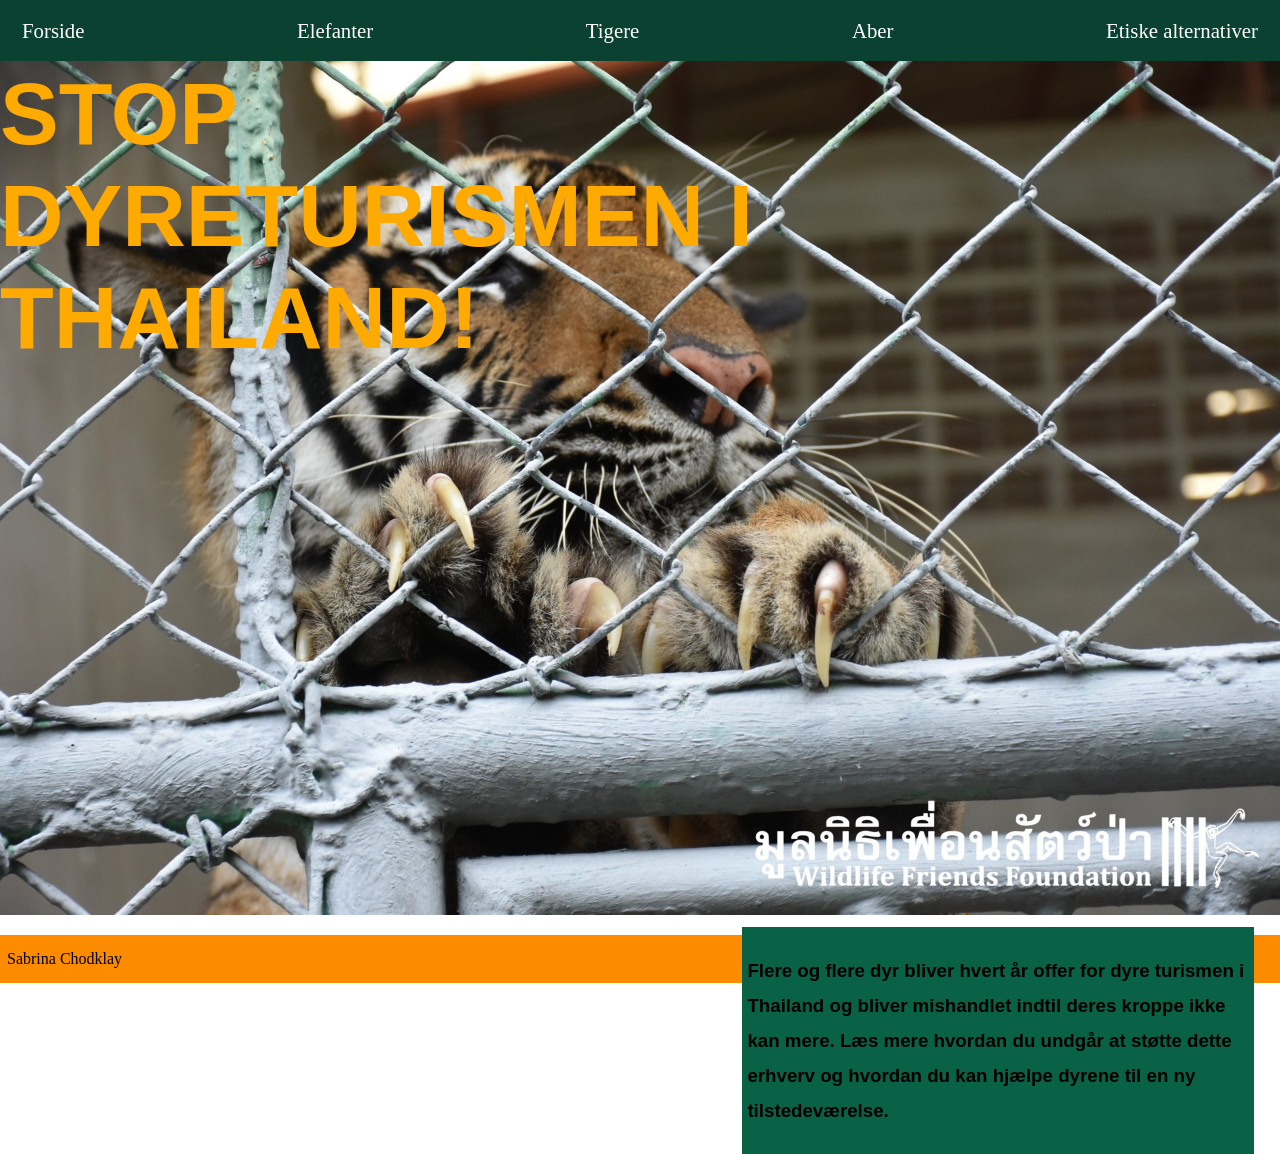
<file: index.html>
<!doctype html>
<html lang="da">
  <head>
    <meta charset="UTF-8" />
    <meta name="viewport" content="width=device-width, initial-scale=1.0" />
    <title>Emnesite</title>
    <link rel="stylesheet" href="style.css" />
    <link rel="stylesheet" href="layout.css" />
  </head>
  <body>
    <header class="header-forside">
      <nav>
        <li><a href="indedx.html">Forside</a></li>
        <li><a href="elefanter.html">Elefanter</a></li>
        <li><a href="tiger.html">Tigere</a></li>
        <li><a href="aber.html">Aber</a></li>
        <li><a href="alternativer.html">Etiske alternativer</a></li>
      </nav>
    </header>
    <main>
      <img class="buret" src="Tigerburet.jpg" alt="En tiger som lever i et lille bur" />
      <h1 class="forside-h1">STOP DYRETURISMEN I THAILAND!</h1>
      <div class="div-forside">
        <p>Flere og flere dyr bliver hvert år offer for dyre turismen i Thailand og bliver mishandlet indtil deres kroppe ikke kan mere. Læs mere hvordan du undgår at støtte dette erhverv og hvordan du kan hjælpe dyrene til en ny tilstedeværelse.</p>
      </div>
    </main>
    <footer class="footer-forside">Sabrina Chodklay</footer>
  </body>
</html>
</file>
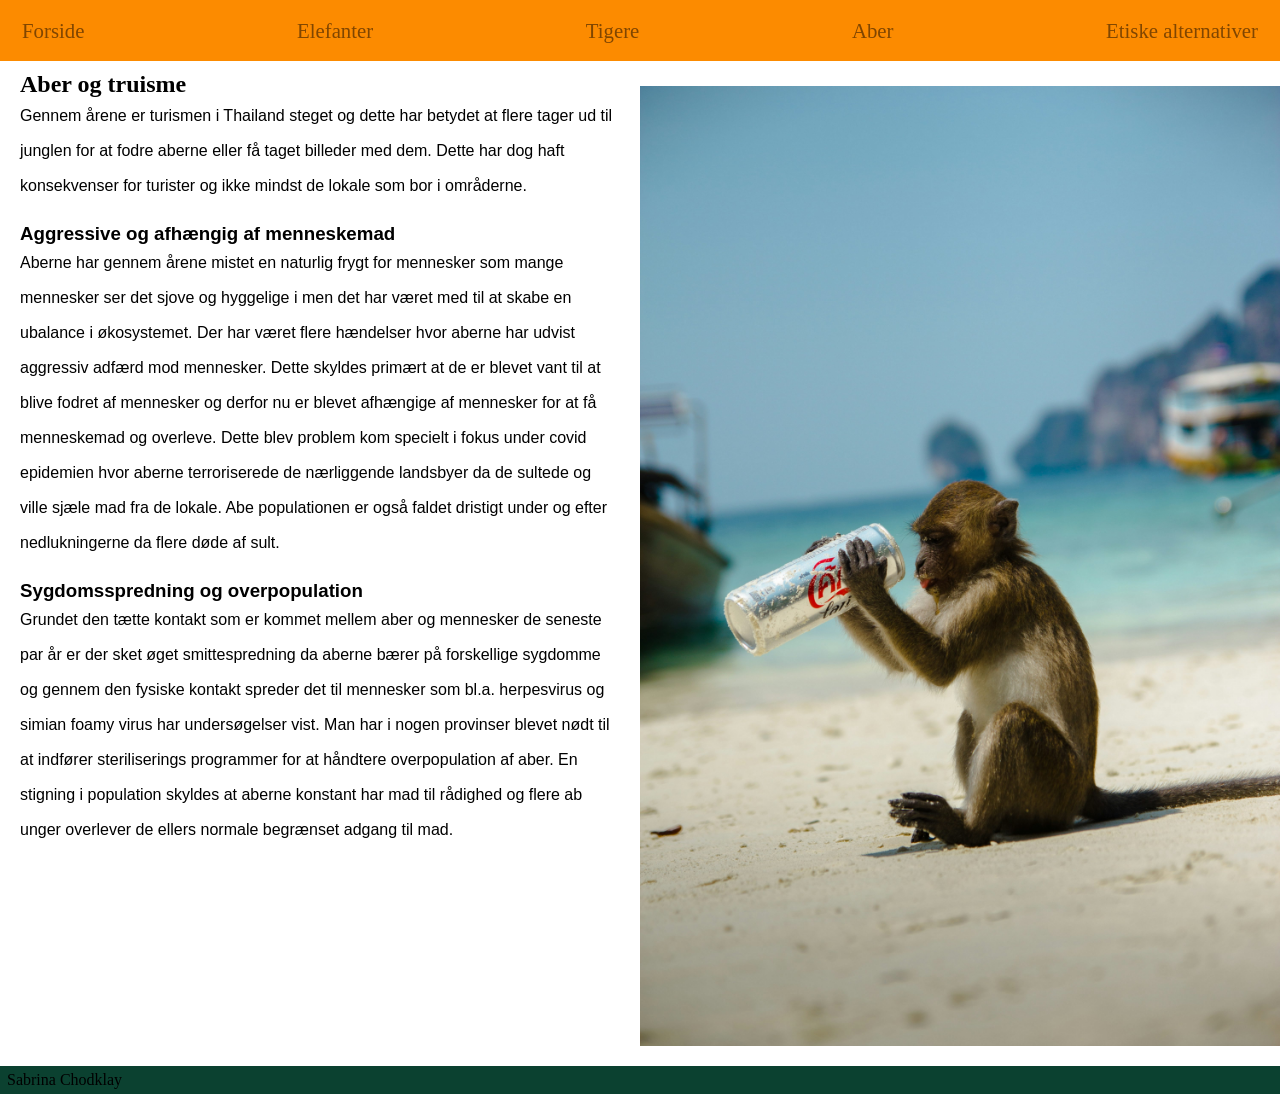
<file: aber.html>
<!doctype html>
<html lang="da">
  <head>
    <meta charset="UTF-8" />
    <meta name="viewport" content="width=device-width, initial-scale=1.0" />
    <title>Emnesite</title>
    <link rel="stylesheet" href="style.css" />
    <link rel="stylesheet" href="layout.css" />
  </head>
  <body>
    <header>
      <nav>
        <li><a href="forside.html">Forside</a></li>
        <li><a href="elefanter.html">Elefanter</a></li>
        <li><a href="tiger.html">Tigere</a></li>
        <li><a href="aber.html">Aber</a></li>
        <li><a href="alternativer.html">Etiske alternativer</a></li>
      </nav>
    </header>
    <main class="grid_1-1">
      <section>
        <div>
          <h1>Aber og truisme</h1>
          <p>
            Gennem årene er turismen i Thailand steget og dette har betydet at flere tager ud til junglen for at fodre aberne eller få taget billeder med dem. Dette har dog haft konsekvenser for turister og ikke mindst de lokale som bor i områderne.
          </p>
        </div>
        <div>
          <h3>Aggressive og afhængig af menneskemad</h3>
          <p>
            Aberne har gennem årene mistet en naturlig frygt for mennesker som mange mennesker ser det sjove og hyggelige i men det har været med til at skabe en ubalance i økosystemet. Der har været flere hændelser hvor aberne har udvist aggressiv
            adfærd mod mennesker. Dette skyldes primært at de er blevet vant til at blive fodret af mennesker og derfor nu er blevet afhængige af mennesker for at få menneskemad og overleve. Dette blev problem kom specielt i fokus under covid
            epidemien hvor aberne terroriserede de nærliggende landsbyer da de sultede og ville sjæle mad fra de lokale. Abe populationen er også faldet dristigt under og efter nedlukningerne da flere døde af sult.
          </p>
        </div>
        <div>
          <h3>Sygdomsspredning og overpopulation</h3>
          <p>
            Grundet den tætte kontakt som er kommet mellem aber og mennesker de seneste par år er der sket øget smittespredning da aberne bærer på forskellige sygdomme og gennem den fysiske kontakt spreder det til mennesker som bl.a. herpesvirus og
            simian foamy virus har undersøgelser vist. Man har i nogen provinser blevet nødt til at indfører steriliserings programmer for at håndtere overpopulation af aber. En stigning i population skyldes at aberne konstant har mad til rådighed og
            flere ab unger overlever de ellers normale begrænset adgang til mad.
          </p>
        </div>
      </section>
      <img src="abecola.jpeg" alt="En abe som drikker fra en Coladåse" />
    </main>
    <footer>Sabrina Chodklay</footer>
  </body>
</html>
</file>
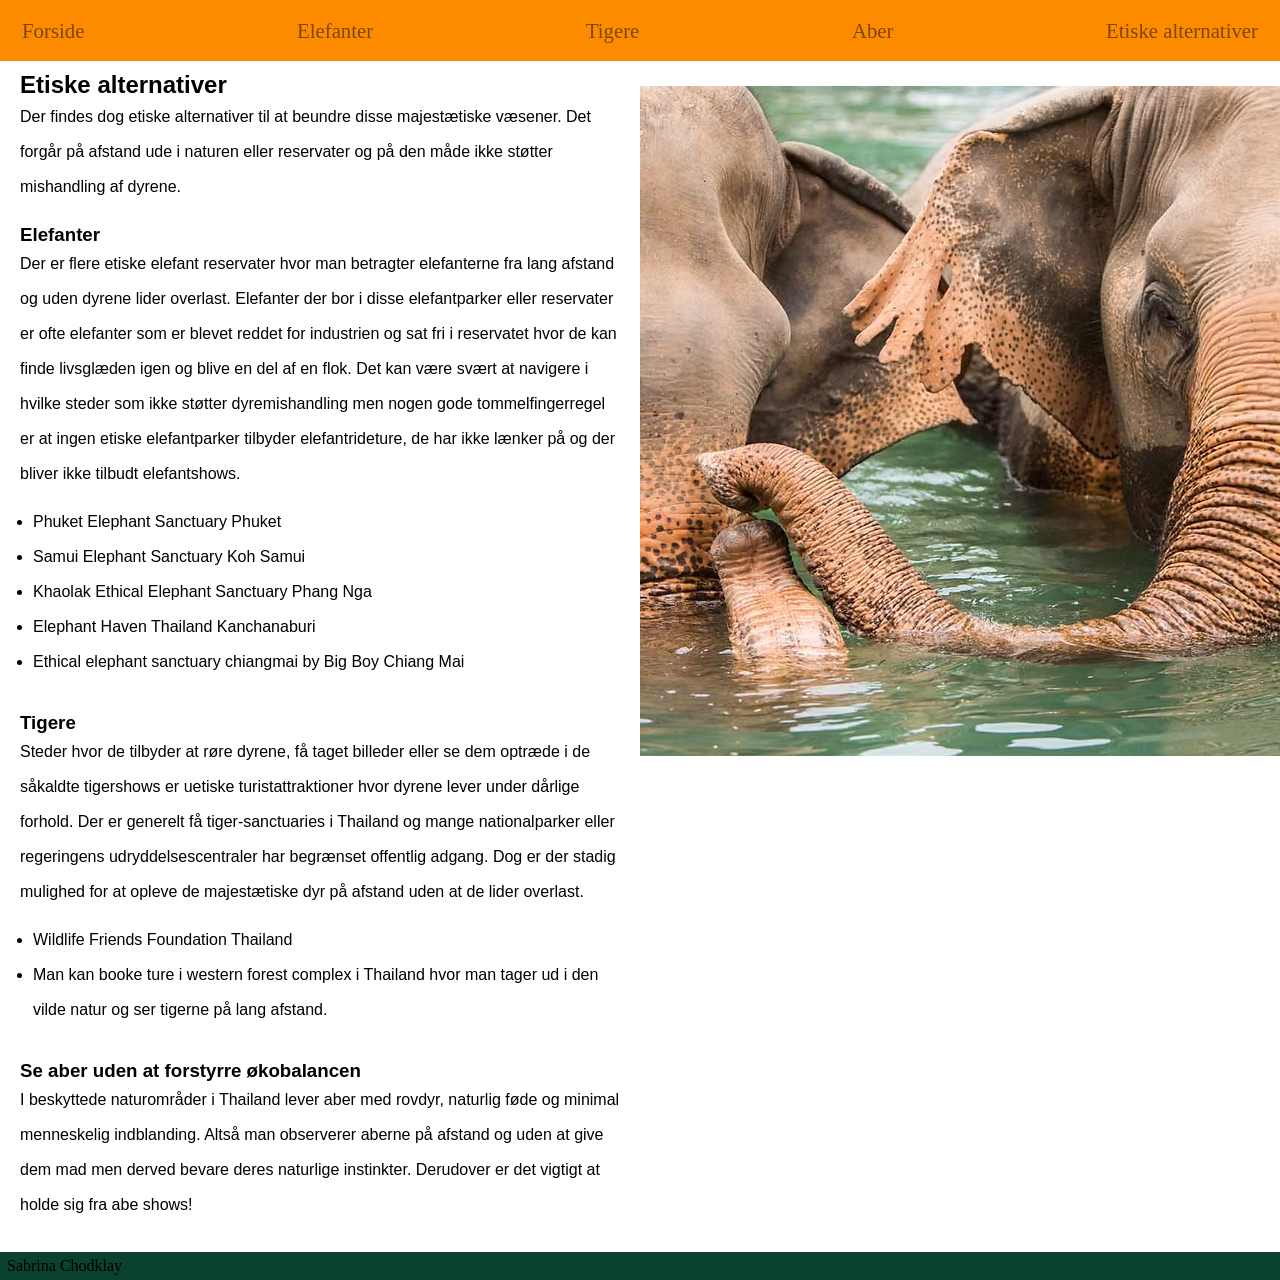
<file: alternativer.html>
<!doctype html>
<html lang="da">
  <head>
    <meta charset="UTF-8" />
    <meta name="viewport" content="width=device-width, initial-scale=1.0" />
    <title>Emnesite</title>
    <link rel="stylesheet" href="style.css" />
    <link rel="stylesheet" href="layout.css" />
  </head>
  <body>
    <header>
      <nav>
        <li><a href="forside.html">Forside</a></li>
        <li><a href="elefanter.html">Elefanter</a></li>
        <li><a href="tiger.html">Tigere</a></li>
        <li><a href="aber.html">Aber</a></li>
        <li><a href="alternativer.html">Etiske alternativer</a></li>
      </nav>
    </header>
    <main class="grid_1-1">
      <section>
        <div>
          <h2>Etiske alternativer</h2>
          <p>Der findes dog etiske alternativer til at beundre disse majestætiske væsener. Det forgår på afstand ude i naturen eller reservater og på den måde ikke støtter mishandling af dyrene.</p>
        </div>

        <!-- <img src="Elephantbadning.jpg" alt="Elefanter som bader og har det godt i vandet" /> -->

        <div>
          <h3>Elefanter</h3>
          <p>
            Der er flere etiske elefant reservater hvor man betragter elefanterne fra lang afstand og uden dyrene lider overlast. Elefanter der bor i disse elefantparker eller reservater er ofte elefanter som er blevet reddet for industrien og sat
            fri i reservatet hvor de kan finde livsglæden igen og blive en del af en flok. Det kan være svært at navigere i hvilke steder som ikke støtter dyremishandling men nogen gode tommelfingerregel er at ingen etiske elefantparker tilbyder
            elefantrideture, de har ikke lænker på og der bliver ikke tilbudt elefantshows.
          </p>
          <ul>
            <li>Phuket Elephant Sanctuary Phuket</li>
            <li>Samui Elephant Sanctuary Koh Samui</li>
            <li>Khaolak Ethical Elephant Sanctuary Phang Nga</li>
            <li>Elephant Haven Thailand Kanchanaburi</li>
            <li>Ethical elephant sanctuary chiangmai by Big Boy Chiang Mai</li>
          </ul>
        </div>

        <div>
          <h3>Tigere</h3>
          <p>
            Steder hvor de tilbyder at røre dyrene, få taget billeder eller se dem optræde i de såkaldte tigershows er uetiske turistattraktioner hvor dyrene lever under dårlige forhold. Der er generelt få tiger-sanctuaries i Thailand og mange
            nationalparker eller regeringens udryddelsescentraler har begrænset offentlig adgang. Dog er der stadig mulighed for at opleve de majestætiske dyr på afstand uden at de lider overlast.
          </p>
          <ul>
            <li>Wildlife Friends Foundation Thailand</li>
            <li>Man kan booke ture i western forest complex i Thailand hvor man tager ud i den vilde natur og ser tigerne på lang afstand.</li>
          </ul>
        </div>

        <div>
          <h3>Se aber uden at forstyrre økobalancen</h3>
          <p>
            I beskyttede naturområder i Thailand lever aber med rovdyr, naturlig føde og minimal menneskelig indblanding. Altså man observerer aberne på afstand og uden at give dem mad men derved bevare deres naturlige instinkter. Derudover er det
            vigtigt at holde sig fra abe shows!
          </p>
        </div>
      </section>
      <img src="Elephantbadning.jpg" alt="Elefanter som bader og har det godt i vandet" />
    </main>
    <footer>Sabrina Chodklay</footer>
  </body>
</html>
</file>
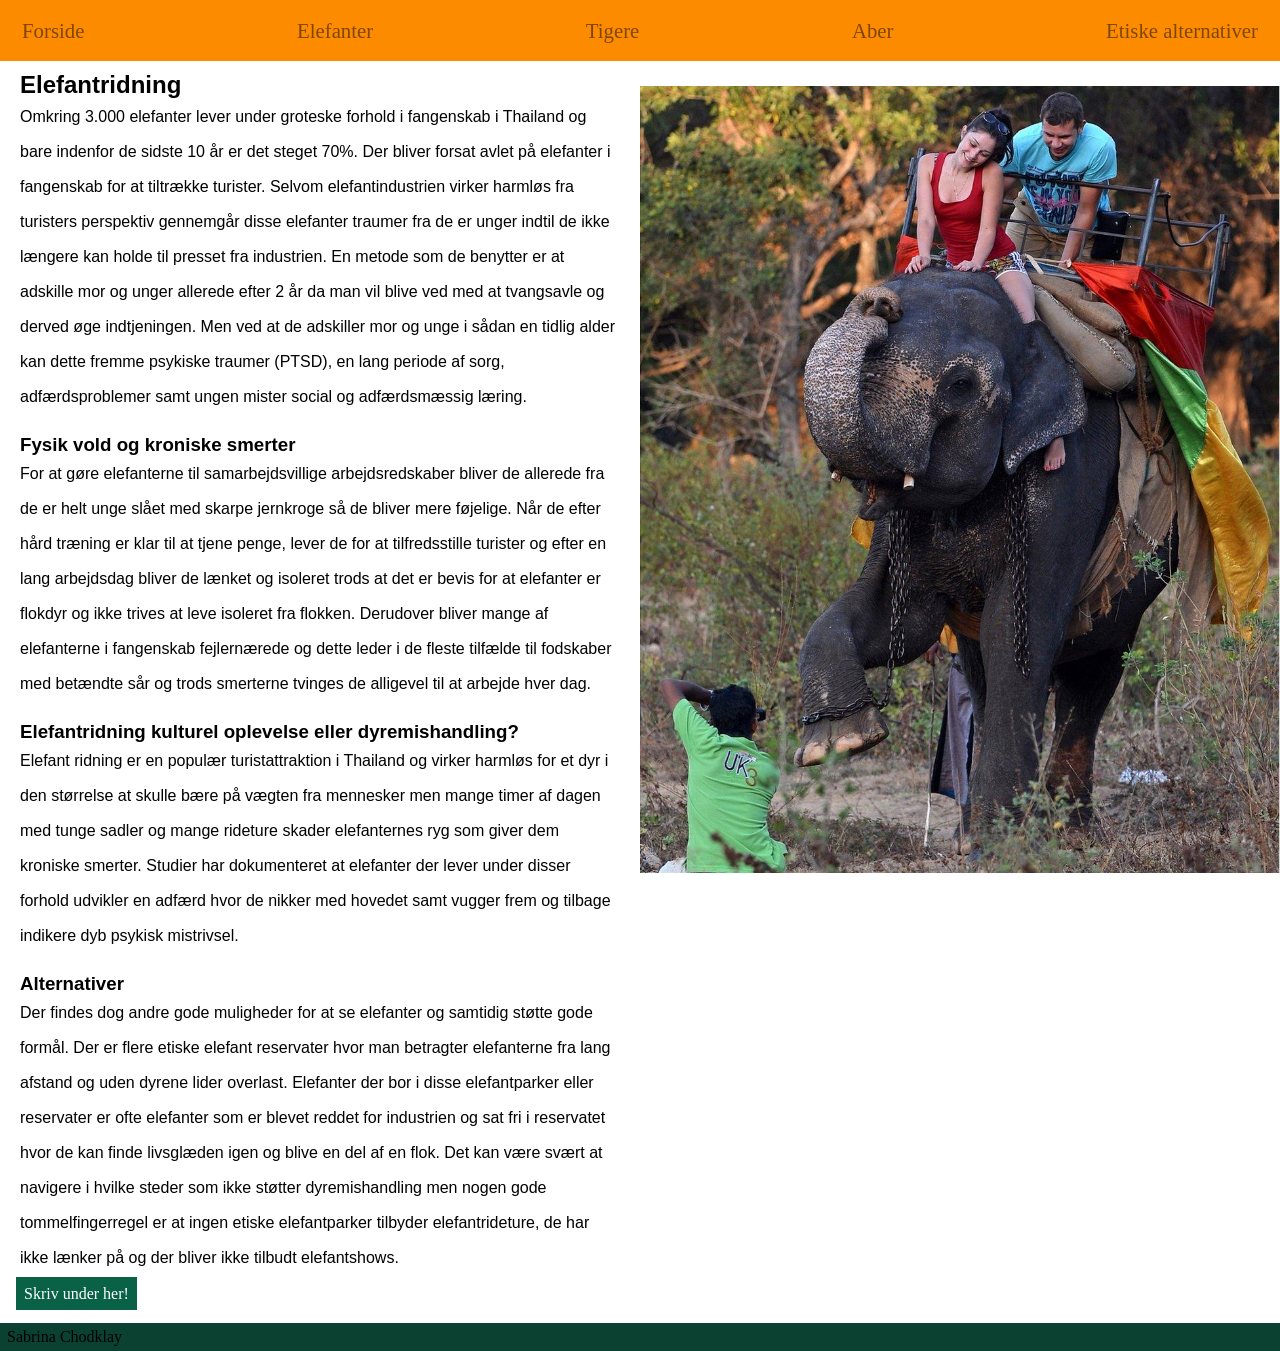
<file: elefanter.html>
<!doctype html>
<html lang="da">
  <head>
    <meta charset="UTF-8" />
    <meta name="viewport" content="width=device-width, initial-scale=1.0" />
    <title>Emnesite</title>
    <link rel="stylesheet" href="style.css" />
    <link rel="stylesheet" href="layout.css" />
  </head>
  <body>
    <header>
      <nav>
        <li><a href="forside.html">Forside</a></li>
        <li><a href="elefanter.html">Elefanter</a></li>
        <li><a href="tiger.html">Tigere</a></li>
        <li><a href="aber.html">Aber</a></li>
        <li><a href="alternativer.html">Etiske alternativer</a></li>
      </nav>
    </header>
    <main class="grid_1-1">
      <section>
        <div>
          <h2>Elefantridning</h2>
          <p>
            Omkring 3.000 elefanter lever under groteske forhold i fangenskab i Thailand og bare indenfor de sidste 10 år er det steget 70%. Der bliver forsat avlet på elefanter i fangenskab for at tiltrække turister. Selvom elefantindustrien virker
            harmløs fra turisters perspektiv gennemgår disse elefanter traumer fra de er unger indtil de ikke længere kan holde til presset fra industrien. En metode som de benytter er at adskille mor og unger allerede efter 2 år da man vil blive ved
            med at tvangsavle og derved øge indtjeningen. Men ved at de adskiller mor og unge i sådan en tidlig alder kan dette fremme psykiske traumer (PTSD), en lang periode af sorg, adfærdsproblemer samt ungen mister social og adfærdsmæssig
            læring.
          </p>
        </div>
        <div>
          <h3>Fysik vold og kroniske smerter</h3>
          <p>
            For at gøre elefanterne til samarbejdsvillige arbejdsredskaber bliver de allerede fra de er helt unge slået med skarpe jernkroge så de bliver mere føjelige. Når de efter hård træning er klar til at tjene penge, lever de for at
            tilfredsstille turister og efter en lang arbejdsdag bliver de lænket og isoleret trods at det er bevis for at elefanter er flokdyr og ikke trives at leve isoleret fra flokken. Derudover bliver mange af elefanterne i fangenskab
            fejlernærede og dette leder i de fleste tilfælde til fodskaber med betændte sår og trods smerterne tvinges de alligevel til at arbejde hver dag.
          </p>
        </div>
        <div>
          <h3>Elefantridning kulturel oplevelse eller dyremishandling?</h3>
          <p>
            Elefant ridning er en populær turistattraktion i Thailand og virker harmløs for et dyr i den størrelse at skulle bære på vægten fra mennesker men mange timer af dagen med tunge sadler og mange rideture skader elefanternes ryg som giver
            dem kroniske smerter. Studier har dokumenteret at elefanter der lever under disser forhold udvikler en adfærd hvor de nikker med hovedet samt vugger frem og tilbage indikere dyb psykisk mistrivsel.
          </p>
        </div>
        <div>
          <h3>Alternativer</h3>
          <p>
            Der findes dog andre gode muligheder for at se elefanter og samtidig støtte gode formål. Der er flere etiske elefant reservater hvor man betragter elefanterne fra lang afstand og uden dyrene lider overlast. Elefanter der bor i disse
            elefantparker eller reservater er ofte elefanter som er blevet reddet for industrien og sat fri i reservatet hvor de kan finde livsglæden igen og blive en del af en flok. Det kan være svært at navigere i hvilke steder som ikke støtter
            dyremishandling men nogen gode tommelfingerregel er at ingen etiske elefantparker tilbyder elefantrideture, de har ikke lænker på og der bliver ikke tilbudt elefantshows.
          </p>
        </div>
        <a href="https://www.worldanimalprotection.dk/skriv-under/stop-elefantavl/#anchor-avl" class="cta" target="_blank" rel="noopener noreferrer">Skriv under her!</a>
      </section>
      <img src="elefantridning.jpg" alt="Turister som ridder på en elefant" />
    </main>
    <footer>Sabrina Chodklay</footer>
  </body>
</html>
</file>
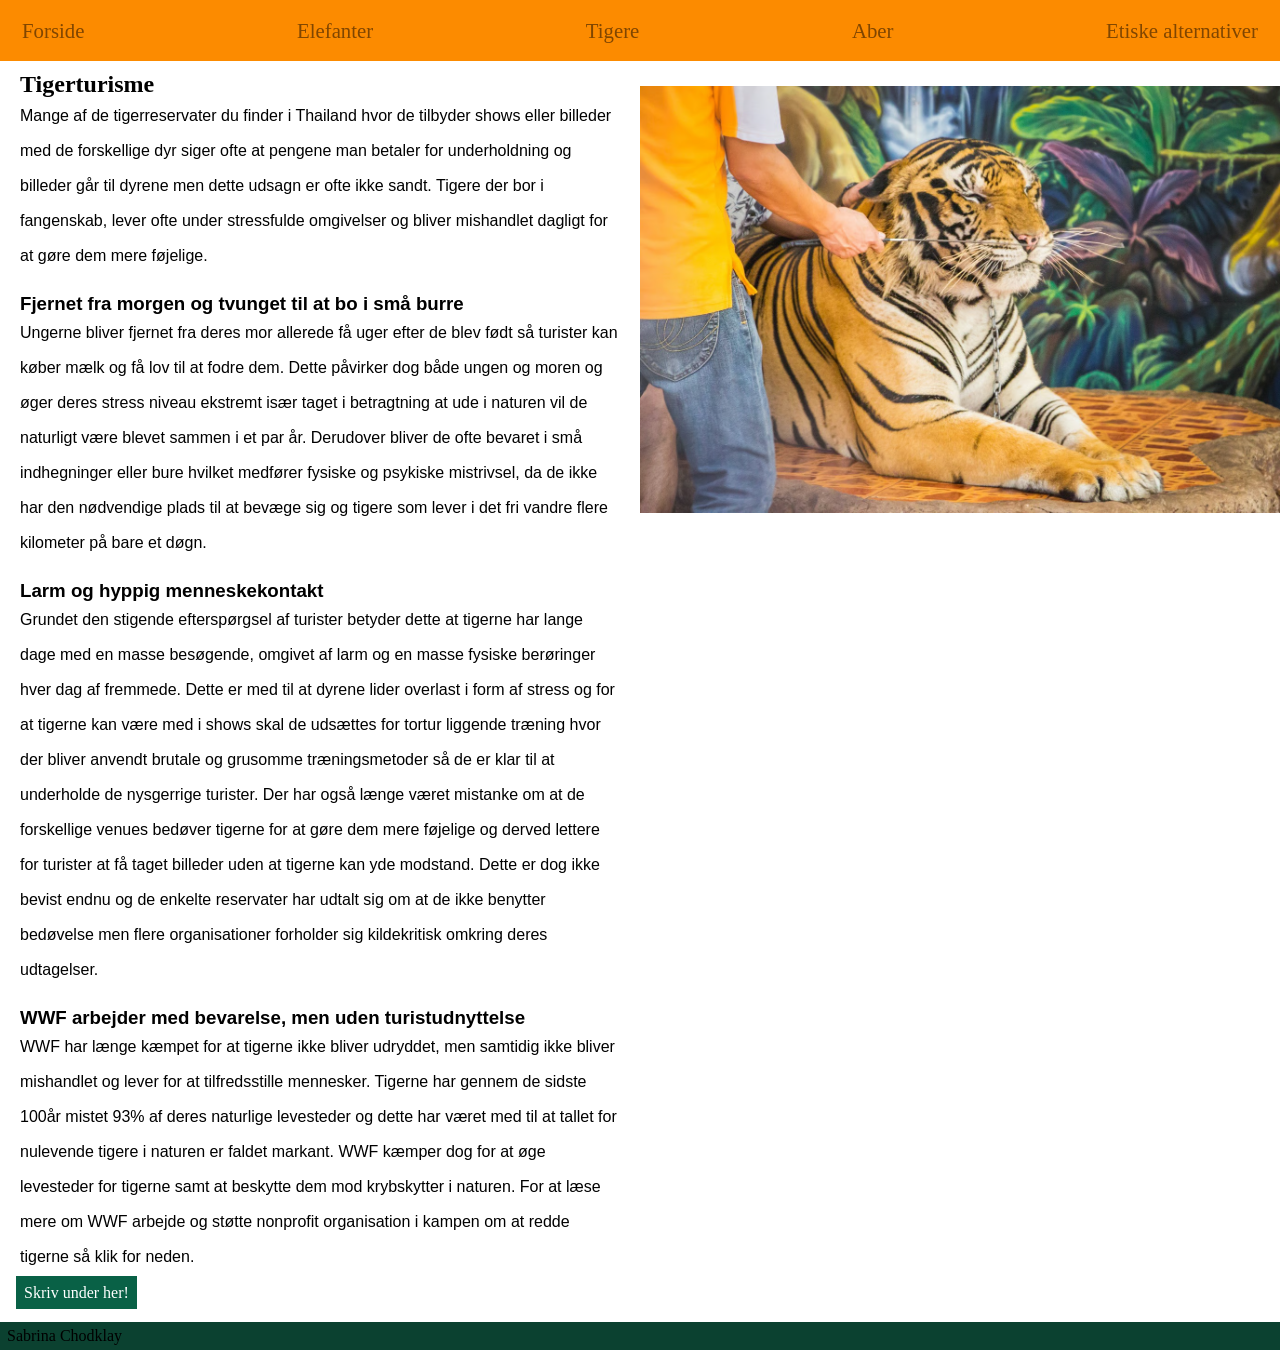
<file: tiger.html>
<!doctype html>
<html lang="da">
  <head>
    <meta charset="UTF-8" />
    <meta name="viewport" content="width=device-width, initial-scale=1.0" />
    <title>Emnesite</title>
    <link rel="stylesheet" href="style.css" />
    <link rel="stylesheet" href="layout.css" />
  </head>
  <body>
    <header>
      <nav>
        <li><a href="forside.html">Forside</a></li>
        <li><a href="elefanter.html">Elefanter</a></li>
        <li><a href="tiger.html">Tigere</a></li>
        <li><a href="aber.html">Aber</a></li>
        <li><a href="alternativer.html">Etiske alternativer</a></li>
      </nav>
    </header>
    <main class="grid_1-1">
      <section>
        <div>
          <h1>Tigerturisme</h1>
          <p>
            Mange af de tigerreservater du finder i Thailand hvor de tilbyder shows eller billeder med de forskellige dyr siger ofte at pengene man betaler for underholdning og billeder går til dyrene men dette udsagn er ofte ikke sandt. Tigere der
            bor i fangenskab, lever ofte under stressfulde omgivelser og bliver mishandlet dagligt for at gøre dem mere føjelige.
          </p>
        </div>
        <div>
          <h3>Fjernet fra morgen og tvunget til at bo i små burre</h3>
          <p>
            Ungerne bliver fjernet fra deres mor allerede få uger efter de blev født så turister kan køber mælk og få lov til at fodre dem. Dette påvirker dog både ungen og moren og øger deres stress niveau ekstremt især taget i betragtning at ude i
            naturen vil de naturligt være blevet sammen i et par år. Derudover bliver de ofte bevaret i små indhegninger eller bure hvilket medfører fysiske og psykiske mistrivsel, da de ikke har den nødvendige plads til at bevæge sig og tigere som
            lever i det fri vandre flere kilometer på bare et døgn.
          </p>
        </div>
        <div>
          <h3>Larm og hyppig menneskekontakt</h3>
          <p>
            Grundet den stigende efterspørgsel af turister betyder dette at tigerne har lange dage med en masse besøgende, omgivet af larm og en masse fysiske berøringer hver dag af fremmede. Dette er med til at dyrene lider overlast i form af stress
            og for at tigerne kan være med i shows skal de udsættes for tortur liggende træning hvor der bliver anvendt brutale og grusomme træningsmetoder så de er klar til at underholde de nysgerrige turister. Der har også længe været mistanke om
            at de forskellige venues bedøver tigerne for at gøre dem mere føjelige og derved lettere for turister at få taget billeder uden at tigerne kan yde modstand. Dette er dog ikke bevist endnu og de enkelte reservater har udtalt sig om at de
            ikke benytter bedøvelse men flere organisationer forholder sig kildekritisk omkring deres udtagelser.
          </p>
        </div>
        <div>
          <h3>WWF arbejder med bevarelse, men uden turistudnyttelse</h3>
          <p>
            WWF har længe kæmpet for at tigerne ikke bliver udryddet, men samtidig ikke bliver mishandlet og lever for at tilfredsstille mennesker. Tigerne har gennem de sidste 100år mistet 93% af deres naturlige levesteder og dette har været med til
            at tallet for nulevende tigere i naturen er faldet markant. WWF kæmper dog for at øge levesteder for tigerne samt at beskytte dem mod krybskytter i naturen. For at læse mere om WWF arbejde og støtte nonprofit organisation i kampen om at
            redde tigerne så klik for neden.
          </p>
        </div>
        <a href="https://wwf.dk/kaemper-for/vilde-dyr-i-naturen/tiger/" class="cta" target="_blank" rel="noopener noreferrer">Skriv under her!</a>
      </section>
      <img src="tiger.jpg" alt="" />
    </main>
    <footer>Sabrina Chodklay</footer>
  </body>
</html>
</file>
<file: style.css>
/* skriv ind for at nulstille alle autoindstillinger så jeg selv kan bygge op derfra */
* {
  margin: 0;
  padding: 0;
  box-sizing: border-box;
}
a {
  text-decoration: none;
}
/* Class for min cta knapper så der kommer en boks rundt om og at fjerne tekst dekoration  */
/* .cta {
  margin: 10px 20px;
  background-color: #096146;
  color: white;
  padding: 6px;
} */
.cta {
  margin: 0px 16px;
  background-color: #096146;
  color: white;
  padding: 8px;
}

header {
  background-color: #fc8b00;
  padding: 13px 22px;
  /* padding retter/flytetr teksten  */
}

.header-forside {
  background-color: #0b4130;
  padding: 13px 22px;
  color: white;
}

.header-forside a {
  color: white;
}

header a {
  color: #804600;
}

footer {
  background-color: #0b4130;
  padding: 5px 7px;
  margin-top: 20px;
}
.div-forside {
  padding: 10px 10px;
  background-color: #0b4130;
}
.footer-forside {
  background-color: #fc8b00;
  padding: 13px 22px;
  padding: 15px 7px;
}

h2,
h3 {
  font-family: "franklin gothic medium", "arial narrow", arial, sans-serif;
}
/* EB "Garamond",
    serif; */

p {
  font-family: "franklin gothic medium", "arial narrow", arial, sans-serif;
  /* font-family: "EB Garamond", serif; */
}

ul {
  font-family: "franklin gothic medium", "arial narrow", arial, sans-serif;
}
.buret {
  position: relative;
  top: 0px;
  left: 0px;
  padding-top: 0;
  padding-bottom: 0;
}
.div-forside {
  position: absolute;
  top: 103%;
  left: 58%;
  width: 40%;
}
.forside-h1 {
  position: absolute;
  top: 7%;
  left: 1, 5%;
  width: 70%;
  font-family: "Franklin Gothic Medium", "Arial Narrow", Arial, sans-serif;
  color: #ffaa00;
  font-size: 550%;
}
</file>
<file: layout.css>
/* Kode for at ændre menuen til vandret i stedet fir lodret */
nav {
  display: flex;
  list-style: none;
  padding: 0;
  margin: 0;
  gap: 20px;
  justify-content: space-between;
  font-size: 130%;
}

/* For at få helle billedet med og ikke forvrænger billede */
img {
  width: 100%;
  height: auto;
  padding-top: 25px;
  display: block;
}

/* Mål for at placere tekst på siden */
div {
  padding: 10px 20px;
}

/* layout for tekst der er skrevet med punkter/liste */
ul {
  margin: 0px;
  padding: 13px;
  line-height: 21px;
}

/* .div-green {
  background-color: #096146;
} */
.div-forside {
  background-color: #096146;
  padding: 26px 5px;
  display: block;
  font-size: 1.17em;
  font-weight: bold;
  unicode-bidi: isolate;
}

/* Linje afstand i brødteksten  */
p {
  line-height: 35px;
}

@media screen and (min-width: 800px) {
  body {
    /* background-color: white; */
  }

  .grid_1-1 {
    display: grid;
    grid-template-columns: 1fr 1fr;
  }

  .grid_img {
    display: grid;
    grid-template-columns: 1fr 1fr;
    grid-template-rows: repeat(4 auto);
  }

  .grid_img div {
    grid-column: 1;
  }

  .grid_img img {
    grid-column: 2;
    grid-row: 1 / -1;
    width: 100%;
    height: 100%;
    object-fit: cover;
  }
  li {
    line-height: 35px;
  }
}
</file>
